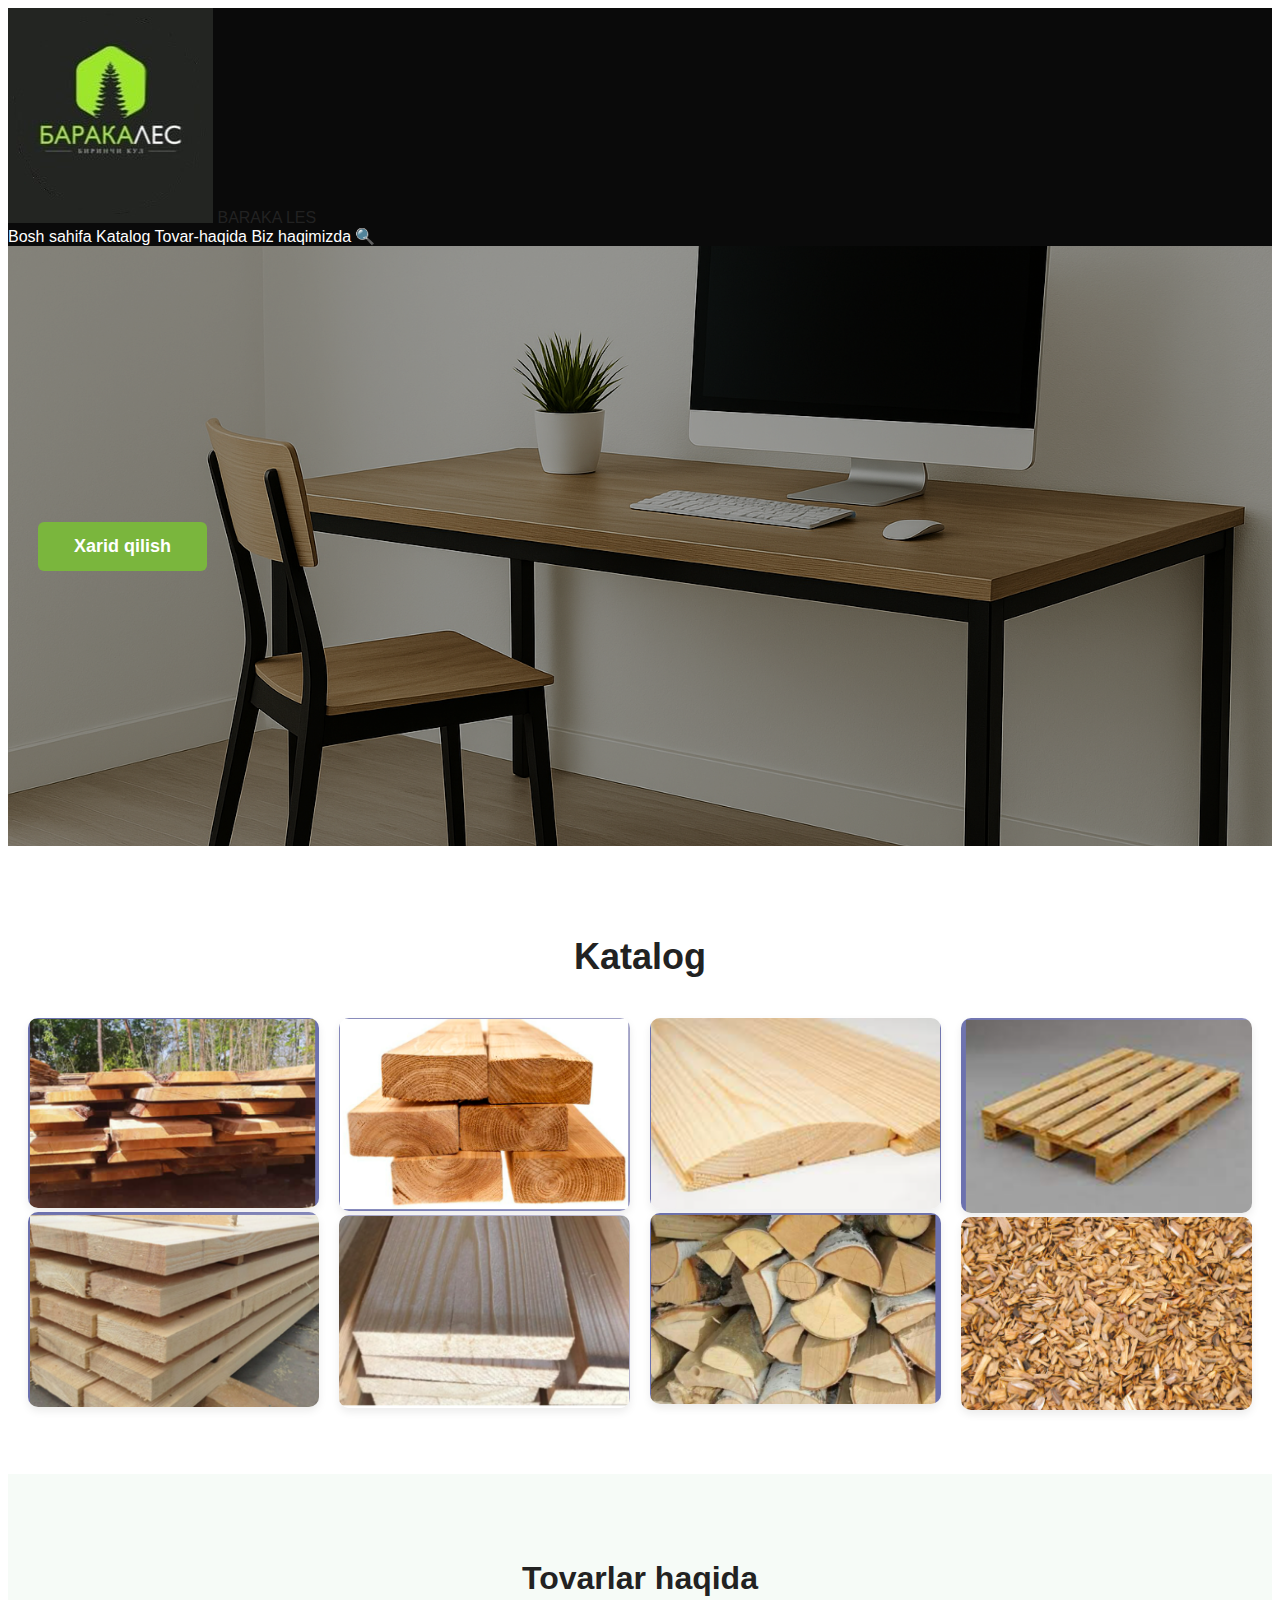
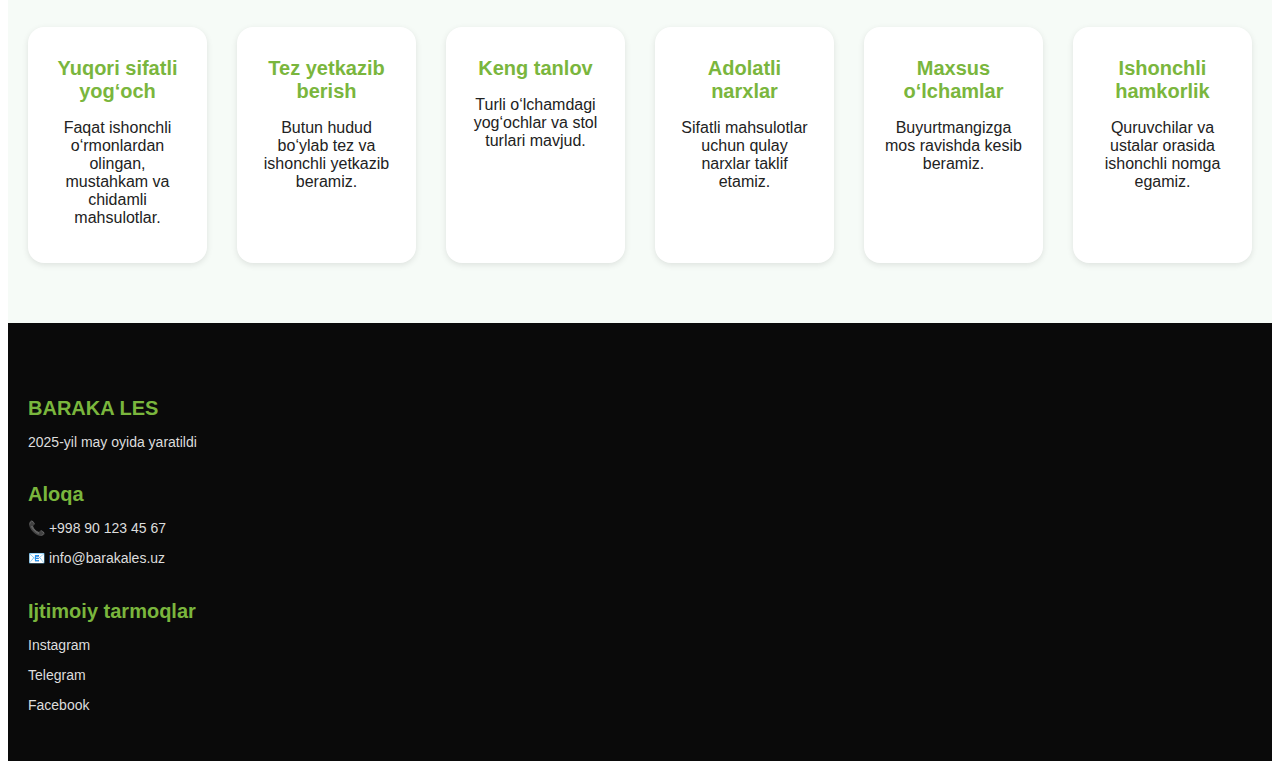
<file: index.htm>
<!DOCTYPE html>
<html lang="ru">
<head>
  <meta charset="UTF-8">
  <meta name="viewport" content="width=device-width, initial-scale=1.0">
  <title> BARAKA LES </title>
  <link href="https://cdn.jsdelivr.net/npm/bootstrap@5.3.6/dist/css/bootstrap.min.css" rel="stylesheet" integrity="sha384-4Q6Gf2aSP4eDXB8Miphtr37CMZZQ5oXLH2yaXMJ2w8e2ZtHTl7GptT4jmndRuHDT" crossorigin="anonymous">
    <link rel="stylesheet" href="style.css">
</head>
<body>
    <header class="sticky-top">
      <div class="brend">
        <img src="logo.jpg" alt="BARAKA LES" />
        <span>BARAKA LES</span>
      </div>
  
      <nav>
        <a href="#"> Bosh sahifa </a>
        <a href="#katalog"> Katalog </a>
        <a href="#tovar"> Tovar-haqida </a>
        <a href="#haqida"> Biz haqimizda </a>
        <span class="qidiruv">&#128269;</span>
      </nav>
    </header>
  
    <section class="qahramon">
      <div class="qahramon-mazmun">
        <button class="tugma"> Xarid qilish </button>
      </div>
    </section>
  
      <section id="katalog" class="katalog">
      <h2> Katalog </h2>
      <div class="panjara">
          <div class="col-3">
              <img src="wood1.png" alt="Yog‘och bo‘laklari">
              <img src="wood2.png" alt="Quruq taxtalar">
          </div>
          <div class="col-3">
              <img src="wood3.png" alt="Taxta ombori">
              <img src="wood4.png" alt="Yog‘och materiallari">
          </div>
          <div class="col-3">
              <img src="wood5.png" alt="Devor paneli">
              <img src="wood6.png" alt="Yog‘och poddon">
          </div>
          <div class="col-3">
              <img src="wood7.png" alt="Kesilgan bruslar">
              <img src="wood8.png" alt="Yog‘och polenlar">
          </div>
      </div>
    </section>
  
    <section class="xususiyatlar" id="tovar">
      <h2> Tovarlar haqida </h2>
      <div class="xususiyat-royxat">
        <div class="xususiyat">
          <h3>Yuqori sifatli yog‘och</h3>
          <p>Faqat ishonchli o‘rmonlardan olingan, mustahkam va chidamli mahsulotlar.</p>
        </div>
        <div class="xususiyat">
          <h3>Tez yetkazib berish</h3>
          <p>Butun hudud bo‘ylab tez va ishonchli yetkazib beramiz.</p>
        </div>
        <div class="xususiyat">
          <h3>Keng tanlov</h3>
          <p>Turli o‘lchamdagi yog‘ochlar va stol turlari mavjud.</p>
        </div>
        <div class="xususiyat">
          <h3>Adolatli narxlar</h3>
          <p>Sifatli mahsulotlar uchun qulay narxlar taklif etamiz.</p>
        </div>
        <div class="xususiyat">
          <h3>Maxsus o‘lchamlar</h3>
          <p>Buyurtmangizga mos ravishda kesib beramiz.</p>
        </div>
        <div class="xususiyat">
          <h3>Ishonchli hamkorlik</h3>
          <p>Quruvchilar va ustalar orasida ishonchli nomga egamiz.</p>
        </div>
      </div>
    </section>
  
    <footer id="haqida">
      <div class="container">
        <div class="row text-center text-md-start">
          <div class="col-md-4 mb-4">
            <h5> BARAKA LES </h5>
            <p> 2025-yil may oyida yaratildi </p>
          </div>
          <div class="col-md-4 mb-4">
            <h5>Aloqa</h5>
            <p title="qo'ng'riq qilish">📞 +998 90 123 45 67</p>
            <p><a href="#">📧 info@barakales.uz</a></p>
          </div>
          <div class="col-md-4 mb-4">
            <h5>Ijtimoiy tarmoqlar</h5>
            <p><a href="#">Instagram</a></p>
            <p><a href="#">Telegram</a></p>
            <p><a href="#">Facebook</a></p>
          </div>
        </div>
      </div>
    </footer>
  
    <script src="https://cdn.jsdelivr.net/npm/bootstrap@5.3.6/dist/js/bootstrap.bundle.min.js" integrity="sha384-j1CDi7MgGQ12Z7Qab0qlWQ/Qqz24Gc6BM0thvEMVjHnfYGF0rmFCozFSxQBxwHKO" crossorigin="anonymous"></script>
  </body>
</html>
</file>
<file: style.css>
:root {
      --green: #7ab63d;
      --dark: #0a0a0a;
      --text-dark: #222;
      --bg-light: #ffffff;
    }

    body {
      font-family: Arial, Helvetica, sans-serif;
      color: var(--text-dark);
      background: var(--bg-light);
    }

    a {
      text-decoration: none;
      color: #fff;
    }

    header {
      background: var(--dark);
    }

    .navbar-brand img {
      height: 42px;
      border-radius: 50%;
      margin-right: 10px;
    }

    .navbar-brand span {
      font-weight: 700;
      font-size: 20px;
      color: #fff;
    }

    .navbar-nav .nav-link {
      font-weight: 600;
      color: #fff !important;
    }

    .qahramon {
      position: relative;
      height: 600px;
      display: flex;
      background: url(computr.png) center/cover no-repeat;
      align-items: center;
      color: #fff;
    }

    .qahramon::after {
      content: "";
      position: absolute;
      inset: 0;
      background: rgba(0, 0, 0, 0.35);
      z-index: 1;
    }

    .qahramon-mazmun {
      position: relative;
      padding: 0 30px;
      z-index: 2;
      max-width: 600px;
    }

    .qahramon h1 {
      font-size: 48px;
      font-weight: 800;
      margin-bottom: 20px;
      color: #fff;
      text-transform: uppercase;
    }

    .tugma {
      background: var(--green);
      border: none;
      padding: 14px 36px;
      border-radius: 6px;
      color: #fff;
      font-size: 18px;
      font-weight: 600;
      cursor: pointer;
      transition: background-color 0.3s ease;
    }

    .tugma:hover {
      background: #5e8c2d;
    }

    .katalog {
      padding: 60px 20px;
    }

    .katalog h2 {
      text-align: center;
      font-size: 36px;
      margin-bottom: 40px;
      font-weight: 700;
    }

    .panjara {
      display: grid;
      gap: 20px;
    }

    .panjara img {
      width: 100%;
      height: auto;
      object-fit: cover;
      border-radius: 10px;
      box-shadow: 0 4px 8px rgba(0, 0, 0, 0.08);
      transition: transform 0.3s ease;
    }
    .panjara img:hover {
      transform: scale(1.1);
    }

    .xususiyatlar {
      background: #f6fbf7;
      padding: 60px 20px;
    }

    .xususiyatlar h2 {
      font-size: 32px;
      margin-bottom: 30px;
      text-align: center;
    }

    .xususiyat-royxat {
      display: grid;
      grid-template-columns: 1fr;
      gap: 30px;
    }

    .xususiyat {
      background: #fff;
      padding: 20px;
      border-radius: 16px;
      box-shadow: 0 2px 6px rgba(0, 0, 0, 0.1);
      text-align: center;
      transition: transform 0.3s ease;
    }
    .xususiyat:hover {
      transform: scale(1.1);
    } 

    .xususiyat h3 {
      margin: 10px 0;
      font-size: 20px;
      color: var(--green);
    }

    footer {
      background: var(--dark);
      color: #fff;
      padding: 40px 20px;
    }

    footer h5 {
      font-size: 20px;
      margin-bottom: 10px;
      color: var(--green);
    }

    footer p,
    footer a {
      font-size: 14px;
      color: #ddd;
      margin-bottom: 8px;
    }

    footer a:hover {
      color: var(--green);
      text-decoration: underline;
    }

    /* RESPONSIVENESS */

    @media (max-width: 575.98px) {
      .panjara {
        grid-template-columns: 1fr;
      }

      .qahramon h1 {
        font-size: 28px;
      }

      .tugma {
        font-size: 14px;
        padding: 10px 24px;
      }

      .katalog h2 {
        font-size: 24px;
      }
    }

    @media (min-width: 576px) and (max-width: 1023.98px) {
      .panjara {
        grid-template-columns: repeat(2, 1fr);
      }

      .qahramon h1 {
        font-size: 36px;
      }
      .xususiyat-royxat {
        grid-template-columns: repeat(3, 1fr);
      }
    }

    @media (min-width: 1024px) {
      .panjara {
        grid-template-columns: repeat(4, 1fr);
      }

      .qahramon h1 {
        font-size: 48px;
      }
      .xususiyat-royxat {
        grid-template-columns: repeat(6, 1fr);
      }
    }
</file>
